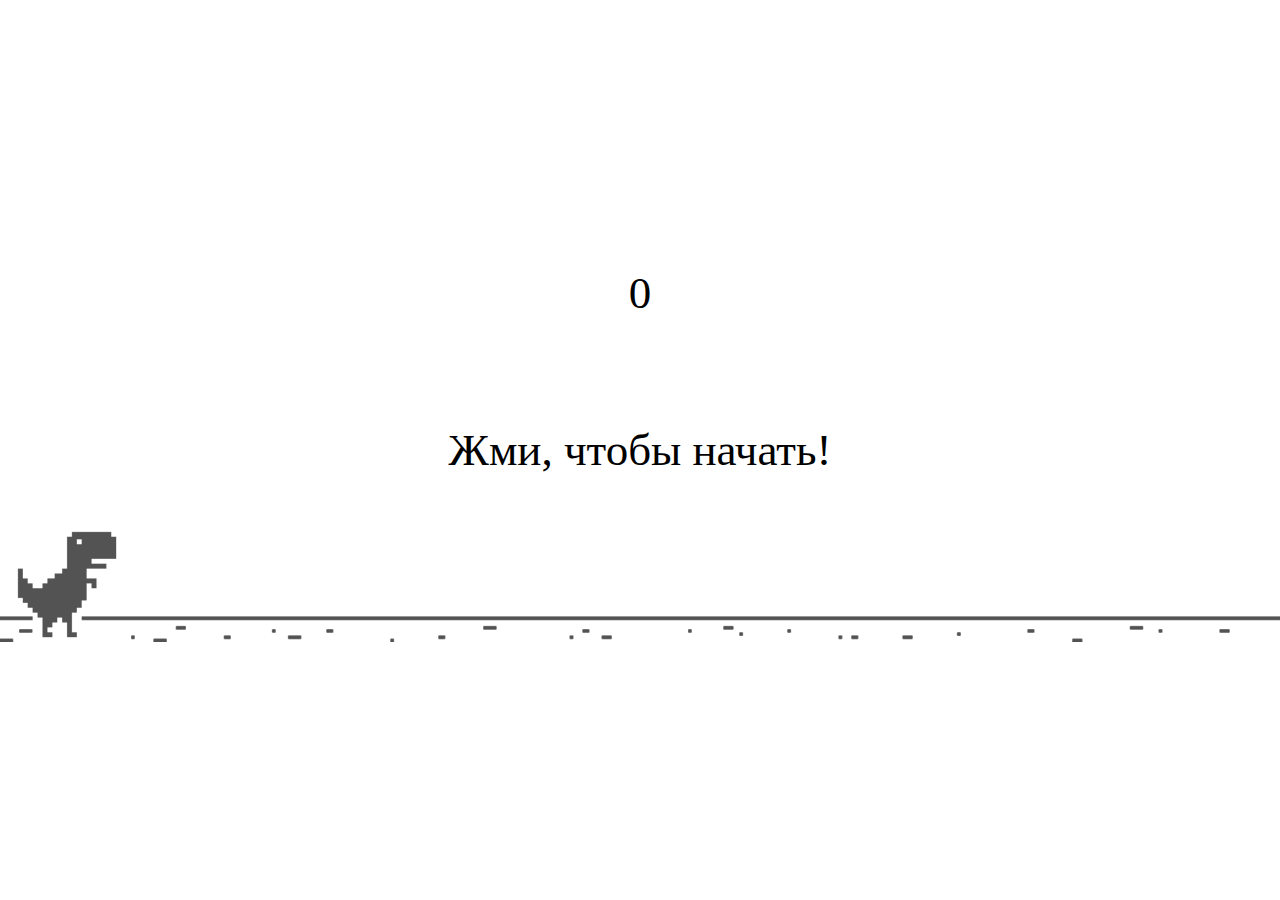
<file: index+game.html>
<!DOCTYPE html>
<html lang="en">
<head>
  <meta charset="UTF-8">
  <meta http-equiv="X-UA-Compatible" content="IE=edge">
  <meta name="viewport" content="width=device-width, initial-scale=1.0">
  <title>Обычная игра</title>
  <link rel="stylesheet" href="styles.css">
  <script src="script.js" type="module"></script>
</head>
<body>
  <div class="world" data-world>
    <div class="score" data-score>0</div>
    <div class="start-screen" data-start-screen>Жми, чтобы начать!</div>
    <img src="imgs/ground.png" class="ground" data-ground>
    <img src="imgs/ground.png" class="ground" data-ground>
    <img src="imgs/dino-stationary.png" class="dino" data-dino>
  </div>
</body>
</html>
</file>
<file: styles.css>
*, *::before, *::after {
  box-sizing: border-box;
  user-select: none;
}

body {
  background-color:white;
  margin: 0;
  display: flex;
  justify-content: center;
  align-items: center;
  min-height: 100vh;
}

.world {
  overflow: hidden;
  position: relative;
}

.score {
  position: absolute;
  font-size: 5vmin; /* увеличиваем шрифт */
  left: 50%; /* размещаем в центре по горизонтали */
  transform: translateX(-50%); /* коррекция для центрирования */
  top: 1vmin;
}


.start-screen {
  position: absolute;
  font-size: 5vmin;
  top: 50%;
  left: 50%;
  transform: translate(-50%, -50%);
}

.hide {
  display: none;
}

.ground {
  --left: 0;
  position: absolute;
  width: 300%;
  bottom: 0;
  left: calc(var(--left) * 1%)
}

.dino {
  --bottom: 0;
  position: absolute;
  left: 1%;
  height: 30%;
  bottom: calc(var(--bottom) * 1%);
}

.cactus {
  position: absolute;
  left: calc(var(--left) * 1%);
  height: 20%;
  bottom: 0;
}
</file>
